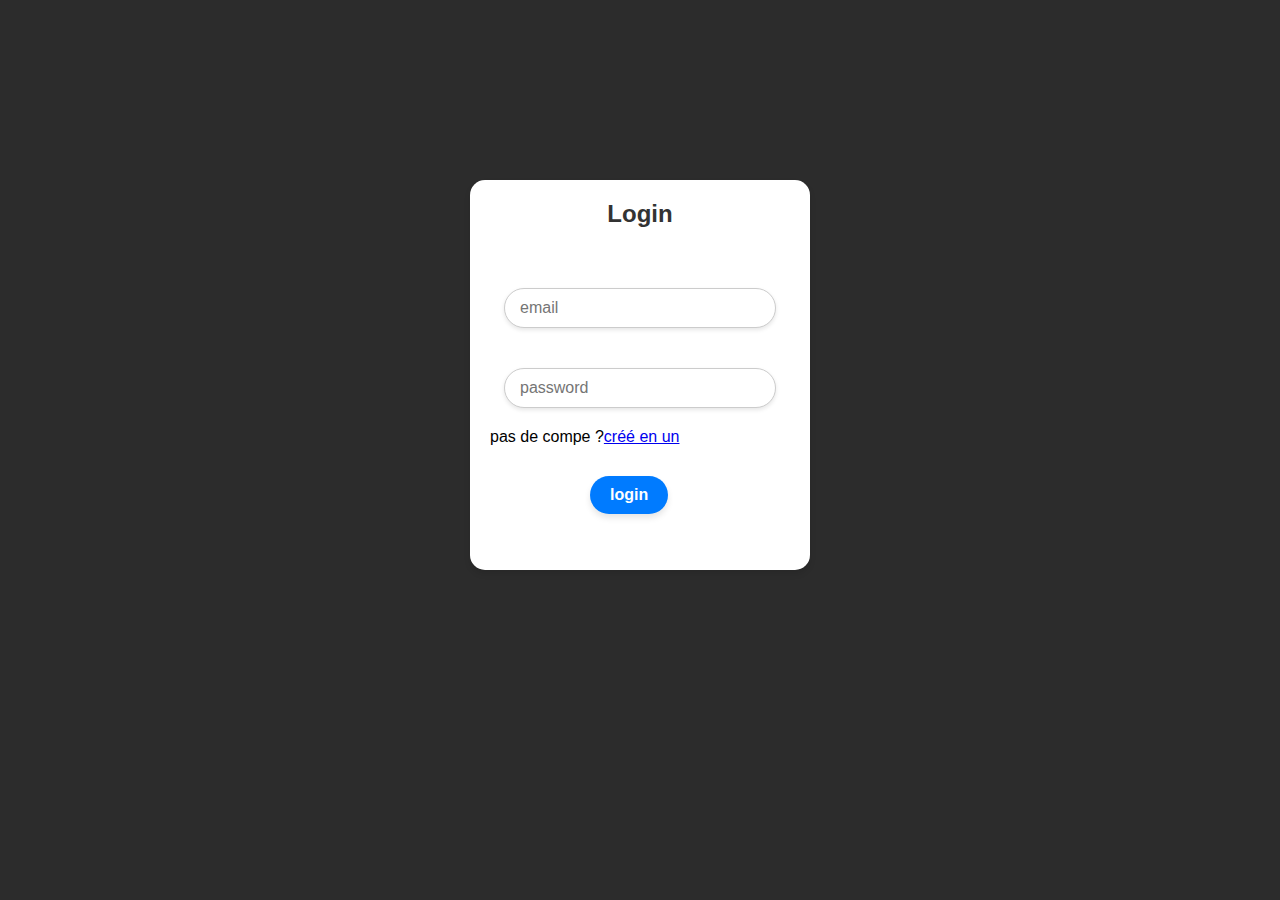
<file: index.html>
<!DOCTYPE html>
<html lang="en">
<head>
    <meta charset="UTF-8">
    <meta name="viewport" content="width=device-width, initial-scale=1.0">
    <title>Login</title>
    <link rel="stylesheet" href="style.css">
</head>
<body>
    <div class="login">
        <h2>Login</h2>
        <input type="email" id="mail1" placeholder="email">
        <input type="password" id="password1" placeholder="password">

        <a>pas de compe ?</a><a href="inscription.html">créé en un </a>

        <button >login</button>
        
    </div>
    
</body>
</html>
</file>
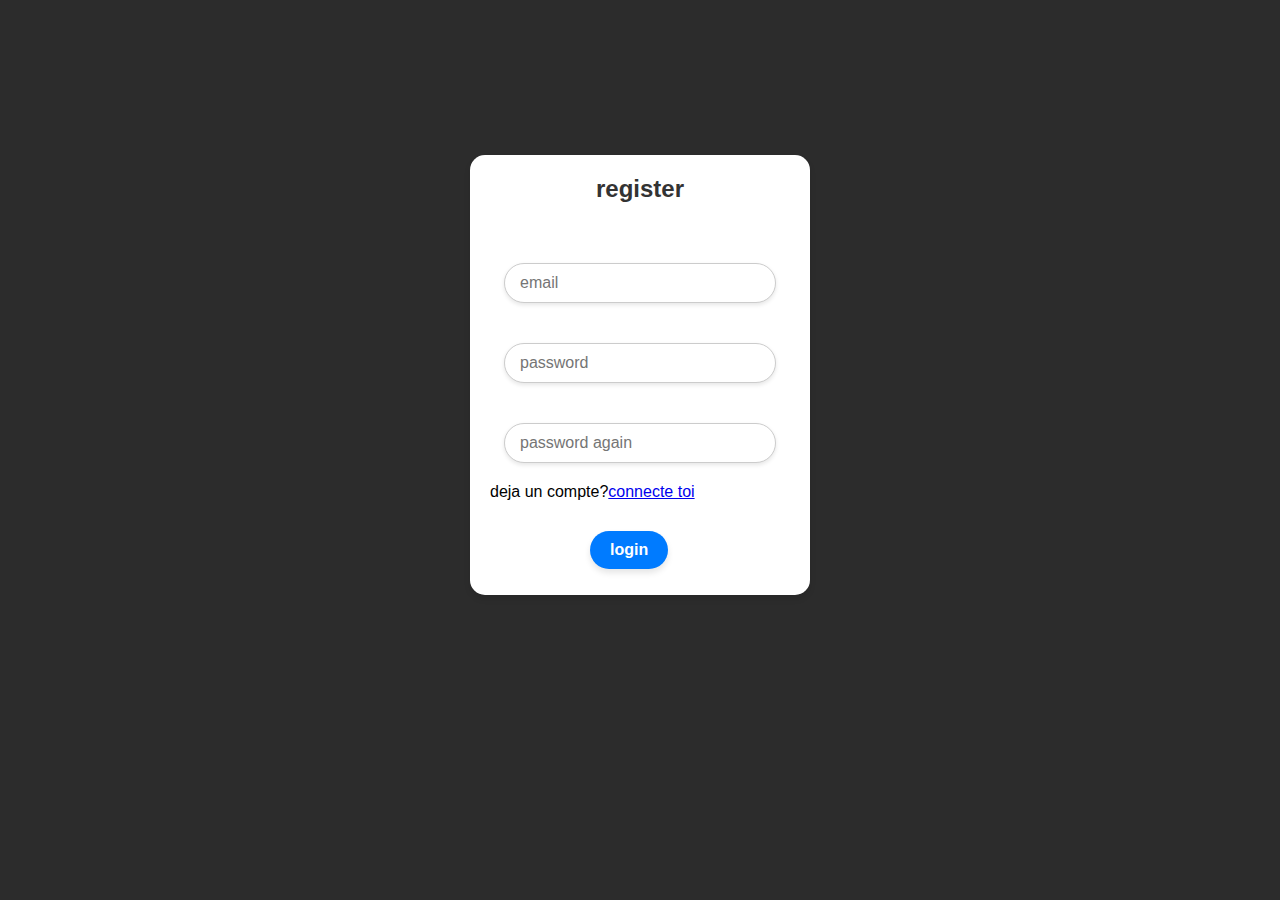
<file: inscription.html>
<!DOCTYPE html>
<html lang="en">
<head>
    <meta charset="UTF-8">
    <meta name="viewport" content="width=device-width, initial-scale=1.0">
    <title>Login</title>
    <link rel="stylesheet" href="style1.css">
</head>
<body>
    <div class="register">
        <h2>register</h2>
        <input type="email" id="mail2" placeholder="email">
        <input type="password" id="password2" placeholder="password">
        <input type="password" id="password3" placeholder="password again">
        <a>deja un compte?</a><a href="index.html">connecte toi </a>

        <button >login</button>
        
    </div>
    
</body>
</html>
</file>
<file: style.css>
body {
  background-color: #2c2c2c; /* Gris foncé */
  margin: 0;
  padding: 0;
  display: flex;
  justify-content: center;
  align-items: center;
  height: 100vh; /* Assure que le contenu occupe toute la hauteur de la page */
  font-family: Arial, sans-serif;
}

.login {
  width: 300px;
  background-color: #fff;
  border-radius: 15px;
  box-shadow: 0 4px 6px rgba(0, 0, 0, 0.1);
  overflow: hidden;
  transition: transform 0.3s, box-shadow 0.3s;
  padding: 20px; /* Ajoute du contenu interne */
  margin-bottom: 150px;
  height: 350px;
}

.login:hover {
  transform: translateY(-10px);
  box-shadow: 0 8px 12px rgba(0, 0, 0, 0.2);
}

.login h2 {
  font-weight: bold; /* Rend le texte en gras */
  font-size: 1.5rem; /* Augmente la taille pour un bel effet */
  text-align: center; /* Centre le texte horizontalement */
  margin: 0; /* Supprime les marges par défaut */
  color: #333; /* Couleur personnalisée pour un contraste avec le fond blanc */
}

.login input[id="mail1"] {
  border-radius: 50px; /* Coins arrondis */
  width: 80%; /* Largeur relative pour s'adapter au conteneur */
  padding: 10px 15px; /* Espacement interne */
  margin: 20px auto; /* Espacement au-dessus et centrer horizontalement */
  display: block; /* Nécessaire pour centrer avec margin auto */
  border: 1px solid #ccc; /* Bordure subtile */
  outline: none; /* Supprime l'effet de contour par défaut au focus */
  box-shadow: 0 2px 4px rgba(0, 0, 0, 0.1); /* Ombre subtile */
  font-size: 1rem; /* Taille de texte */
  color: #333; /* Couleur du texte */
  margin-top: 60px;
}

.login input[id="password1"] {
  border-radius: 50px;
  width: 80%;
  padding: 10px 15px;
  margin: 20px auto;
  display: block;
  border: 1px solid #ccc;
  outline: none;
  box-shadow: 0 2px  4px rgba(0, 0, 0, 0.1);
  font-size: 1rem;
  color: #333;
  margin-top: 40px;
  
}

.login button {
  background-color: #007BFF; /* Couleur de fond bleue */
  color: #fff; /* Couleur du texte blanche */
  border: none; /* Supprime les bordures */
  border-radius: 25px; /* Coins arrondis */
  padding: 10px 20px; /* Espacement interne */
  font-size: 1rem; /* Taille du texte */
  font-weight: bold; /* Texte en gras */
  cursor: pointer; /* Change le curseur en main */
  transition: background-color 0.3s, transform 0.2s; /* Effet de transition */
  box-shadow: 0 4px 6px rgba(0, 0, 0, 0.1); /* Ajout d'une ombre subtile */
  display: block;
  margin-top: 30px;
  margin-left: 100px;
}
.login button:hover {
  background-color: #0056b3; /* Couleur plus foncée au survol */
  transform: translateY(-2px); /* Légère élévation au survol */
}
.login button:active {
  background-color: #003f7f; /* Couleur encore plus foncée au clic */
  transform: translateY(0); /* Retour à la position initiale */
}
</file>
<file: style1.css>
body {
    background-color: #2c2c2c; /* Gris foncé */
    margin: 0;
    padding: 0;
    display: flex;
    justify-content: center;
    align-items: center;
    height: 100vh; /* Assure que le contenu occupe toute la hauteur de la page */
    font-family: Arial, sans-serif;
}

.register {
    width: 300px;
    background-color: #fff;
    border-radius: 15px;
    box-shadow: 0 4px 6px rgba(0, 0, 0, 0.1);
    overflow: hidden;
    transition: transform 0.3s, box-shadow 0.3s;
    padding: 20px; /* Ajoute du contenu interne */
    margin-bottom: 150px;
    height: 400px;
}

.register:hover {
    transform: translateY(-10px);
    box-shadow: 0 8px 12px rgba(0, 0, 0, 0.2);
}

.register h2 {
    font-weight: bold; /* Rend le texte en gras */
    font-size: 1.5rem; /* Augmente la taille pour un bel effet */
    text-align: center; /* Centre le texte horizontalement */
    margin: 0; /* Supprime les marges par défaut */
    color: #333; /* Couleur personnalisée pour un contraste avec le fond blanc */
}

.register input[id="mail2"] {
    border-radius: 50px; /* Coins arrondis */
    width: 80%; /* Largeur relative pour s'adapter au conteneur */
    padding: 10px 15px; /* Espacement interne */
    margin: 20px auto; /* Espacement au-dessus et centrer horizontalement */
    display: block; /* Nécessaire pour centrer avec margin auto */
    border: 1px solid #ccc; /* Bordure subtile */
    outline: none; /* Supprime l'effet de contour par défaut au focus */
    box-shadow: 0 2px 4px rgba(0, 0, 0, 0.1); /* Ombre subtile */
    font-size: 1rem; /* Taille de texte */
    color: #333; /* Couleur du texte */
    margin-top: 60px;
}

.register input[id="password2"] {
    border-radius: 50px;
    width: 80%;
    padding: 10px 15px;
    margin: 20px auto;
    display: block;
    border: 1px solid #ccc;
    outline: none;
    box-shadow: 0 2px  4px rgba(0, 0, 0, 0.1);
    font-size: 1rem;
    color: #333;
    margin-top: 40px;
}

.register input[id="password3"] {
    border-radius: 50px;
    width: 80%;
    padding: 10px 15px;
    margin: 20px auto;
    display: block;
    border: 1px solid #ccc;
    outline: none;
    box-shadow: 0 2px  4px rgba(0, 0, 0, 0.1);
    font-size: 1rem;
    color: #333;
    margin-top: 40px;
}

.register button {
    background-color: #007BFF; /* Couleur de fond bleue */
    color: #fff; /* Couleur du texte blanche */
    border: none; /* Supprime les bordures */
    border-radius: 25px; /* Coins arrondis */
    padding: 10px 20px; /* Espacement interne */
    font-size: 1rem; /* Taille du texte */
    font-weight: bold; /* Texte en gras */
    cursor: pointer; /* Change le curseur en main */
    transition: background-color 0.3s, transform 0.2s; /* Effet de transition */
    box-shadow: 0 4px 6px rgba(0, 0, 0, 0.1); /* Ajout d'une ombre subtile */
    display: block;
    margin-top: 30px;
    margin-left: 100px;
}

.register button:hover {
    background-color: #0056b3; /* Couleur plus foncée au survol */
    transform: translateY(-2px); /* Légère élévation au survol */
}

.register button:active {
    background-color: #003f7f; /* Couleur encore plus foncée au clic */
    transform: translateY(0); /* Retour à la position initiale */
}
</file>
